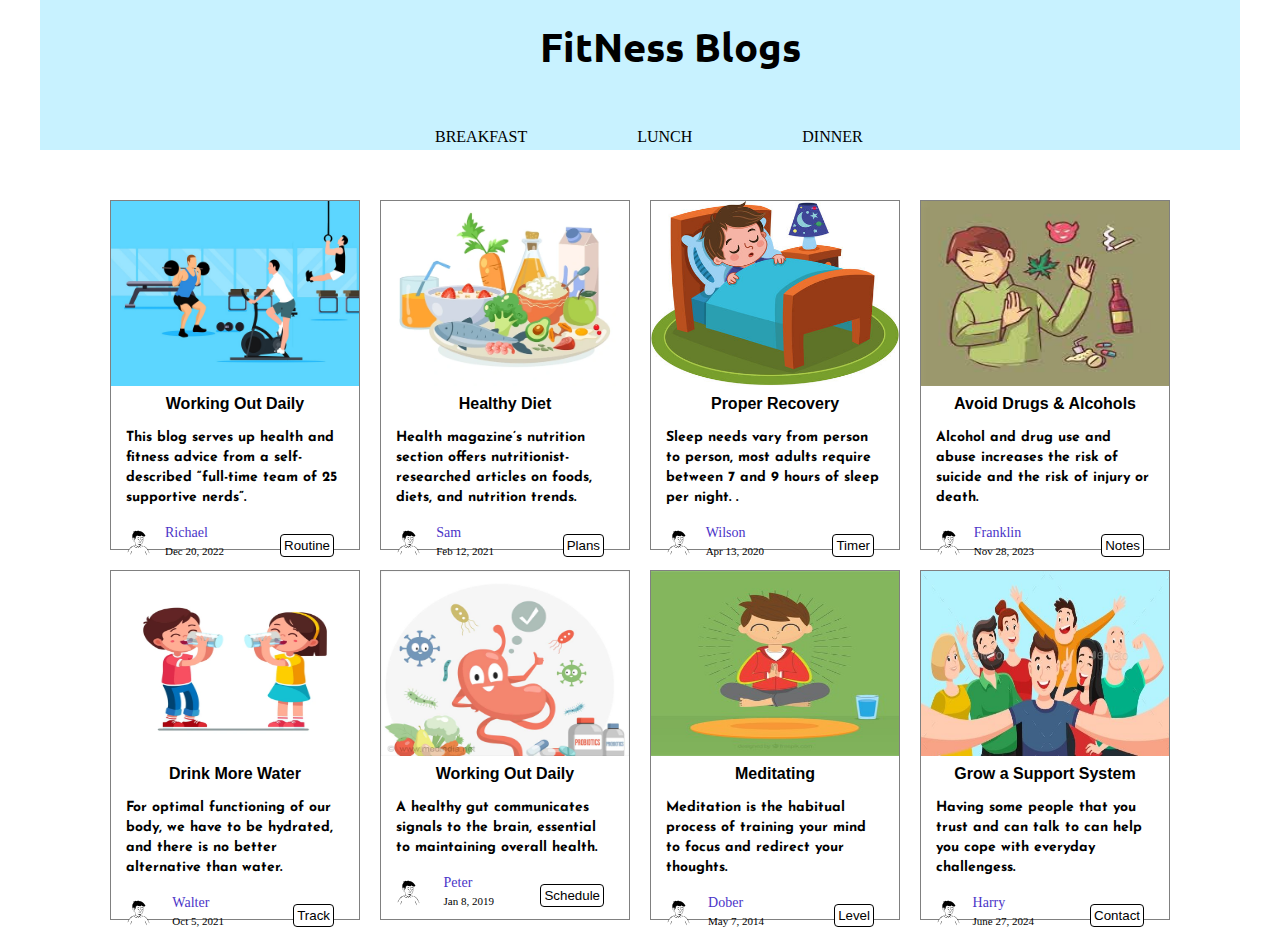
<file: LAB_2/Fitness-Blog-main/index.html>
<!DOCTYPE html>
<html lang="en">
<head>
    <meta charset="UTF-8">
    <meta name="viewport" content="width=device-width, initial-scale=1.0">
    <link rel="icon" href="fitness.png" type="image/png">
    <title>Fitness Blog</title>
    <link rel="stylesheet" href="style.css">
    <link rel="preconnect" href="https://fonts.googleapis.com">
    <link rel="preconnect" href="https://fonts.gstatic.com" crossorigin>
    <link href="https://fonts.googleapis.com/css2?family=Aclonica&family=Caveat&family=Gamja+Flower&family=Nunito:wght@200&family=Poppins:wght@300&family=Ubuntu:ital,wght@1,700&display=swap" rel="stylesheet">
    <link rel="preconnect" href="https://fonts.googleapis.com">
    <link rel="preconnect" href="https://fonts.gstatic.com" crossorigin>
    <link href="https://fonts.googleapis.com/css2?family=Aclonica&family=Caveat&family=Gamja+Flower&family=Nunito:wght@200&family=Poppins:wght@300&family=Quicksand&family=Ubuntu:ital,wght@1,700&display=swap" rel="stylesheet">
    <link rel="preconnect" href="https://fonts.googleapis.com">
    <link rel="preconnect" href="https://fonts.gstatic.com" crossorigin>
    <link href="https://fonts.googleapis.com/css2?family=Aclonica&family=Caveat&family=Gamja+Flower&family=Josefin+Sans:wght@100&family=Nunito:wght@200&family=Poppins:wght@300&family=Quicksand&family=Ubuntu:ital,wght@1,700&display=swap" rel="stylesheet">
    <link rel="preconnect" href="https://fonts.googleapis.com">
    <link rel="preconnect" href="https://fonts.gstatic.com" crossorigin>
    <link href="https://fonts.googleapis.com/css2?family=Aclonica&family=Caveat&family=Gamja+Flower&family=Josefin+Sans:wght@100&family=Nunito:wght@200&family=Poppins:wght@300&family=Quicksand&family=Ubuntu:ital,wght@1,700&display=swap" rel="stylesheet">
</head>
<body>
    <div class="container">
        <div class="working_space">
            <header>
                <div class="navbar">
                    <div class="finess">
                        <h2 class="head">FitNess Blogs</h2>
                    </div>
                    <div class="navbar_title">
                        <ul class="navItems">
                            <a href="breakfast.html" target="_blank"><li>BREAKFAST</li></a>
                            <a href="lunch.html" target="_blank"><li>LUNCH</li></a>
                            <a href="dinner.html" target="_blank"><li>DINNER</li></a>
                        </ul>
                    </div>
                </div>
            </header>
    
            <main>
                <div class="mid_section">
                    <div class="item">
                        <img id="gymPic" src="gym.jpg" alt="Gymming">
                        <div id="GymText">
                            <span>Working Out Daily</span>
                        </div>
                        <div id="GymPara">
                            <p>This blog serves up health and fitness advice from a self-described “full-time team of 25 supportive nerds”.</p>
                        </div>
                        <div class="footer">
                            <div class="footer_left">
                                 <div class="avatar">
                                    <img id="avatar_pic" src="avatar1.svg" alt="avatar">
                                 </div>
                                 <div id="spanText1">
                                    <a href="#"><p>Richael</p></a>
                                    <span>Dec 20, 2022</span>
                                 </div>
                            </div>
                            <div>
                                <button id="button1">Routine</button>
                            </div>
                        </div>
                    </div>

                    <div class="item">
                        <img id="gymPic" src="nutrition.webp" alt="nutrition">
                        <div id="GymText">
                            <span>Healthy Diet</span>
                        </div>
                        <div id="GymPara">
                            <p>Health magazine’s nutrition section offers nutritionist-researched articles on foods, diets, and nutrition trends.</p>
                        </div>
                        <div class="footer">
                            <div class="footer_left">
                                 <div class="avatar">
                                    <img id="avatar_pic" src="avatar1.svg" alt="avatar">
                                 </div>
                                 <div id="spanText1">
                                    <a href="#"><p>Sam</p></a>
                                    <span>Feb 12, 2021</span>
                                 </div>
                            </div>
                            <div>
                                <button id="button1">Plans</button>
                            </div>
                        </div>
                    </div>

                    <div class="item">
                        <img id="gymPic" src="sleep.jpg" alt="sleep">
                        <div id="GymText">
                            <span>Proper Recovery</span>
                        </div>
                        <div id="GymPara">
                            <p>Sleep needs vary from person to person, most adults require between 7 and 9 hours of sleep per night. .</p>
                        </div>
                        <div class="footer">
                            <div class="footer_left">
                                 <div class="avatar">
                                    <img id="avatar_pic" src="avatar1.svg" alt="avatar">
                                 </div>
                                 <div id="spanText1">
                                    <a href="#"><p>Wilson</p></a>
                                    <span>Apr 13, 2020</span>
                                 </div>
                            </div>
                            <div>
                                <button id="button1">Timer</button>
                            </div>
                        </div>
                    </div>

                    <div class="item">
                        <img id="gymPic" src="drugs.jpeg" alt="drugs">
                        <div id="GymText">
                            <span>Avoid Drugs & Alcohols</span>
                        </div>
                        <div id="GymPara">
                            <p>Alcohol and drug use and abuse increases the risk of suicide and the risk of injury or death.</p>
                        </div>
                        <div class="footer">
                            <div class="footer_left">
                                 <div class="avatar">
                                    <img id="avatar_pic" src="avatar1.svg" alt="avatar">
                                 </div>
                                 <div id="spanText1">
                                    <a href="#"><p>Franklin</p></a>
                                    <span>Nov 28, 2023</span>
                                 </div>
                            </div>
                            <div>
                                <button id="button1">Notes</button>
                            </div>
                        </div>
                    </div>

                    <div class="item">
                        <img id="gymPic" src="water.webp" alt="water">
                        <div id="GymText">
                            <span>Drink More Water</span>
                        </div>
                        <div id="GymPara">
                            <p>For optimal functioning of our body, we have to be hydrated, and there is no better alternative than water.</p>
                        </div>
                        <div class="footer">
                            <div class="footer_left">
                                 <div class="avatar">
                                    <img id="avatar_pic" src="avatar1.svg" alt="avatar">
                                 </div>
                                 <div id="spanText1">
                                    <a href="#"><p>Walter</p></a>
                                    <span>Oct 5, 2021</span>
                                 </div>
                            </div>
                            <div>
                                <button id="button1">Track</button>
                            </div>
                        </div>
                    </div>

                    <div class="item">
                        <img id="gymPic" src="probiotics.jpg" alt="Probiotics">
                        <div id="GymText">
                            <span>Working Out Daily</span>
                        </div>
                        <div id="GymPara">
                            <p>A healthy gut communicates signals to the brain, essential to maintaining overall health.</p>
                        </div>
                        <div class="footer">
                            <div class="footer_left">
                                 <div class="avatar">
                                    <img id="avatar_pic" src="avatar1.svg" alt="avatar">
                                 </div>
                                 <div id="spanText1">
                                    <a href="#"><p>Peter</p></a>
                                    <span>Jan 8, 2019</span>
                                 </div>
                            </div>
                            <div>
                                <button id="button1">Schedule</button>
                            </div>
                        </div>
                    </div>

                    <div class="item">
                        <img id="gymPic" src="meditation.jpg" alt="meditation">
                        <div id="GymText">
                            <span>Meditating</span>
                        </div>
                        <div id="GymPara">
                            <p>Meditation is the habitual process of training your mind to focus and redirect your thoughts.</p>
                        </div>
                        <div class="footer">
                            <div class="footer_left">
                                 <div class="avatar">
                                    <img id="avatar_pic" src="avatar1.svg" alt="avatar">
                                 </div>
                                 <div id="spanText1">
                                    <a href="#"><p>Dober</p></a>
                                    <span>May 7, 2014</span>
                                 </div>
                            </div>
                            <div>
                                <button id="button1">Level</button>
                            </div>
                        </div>
                    </div>

                    <div class="item">
                        <img id="gymPic" src="friends.jpg" alt="friends">
                        <div id="GymText">
                            <span>Grow a Support System</span>
                        </div>
                        <div id="GymPara">
                            <p>Having some people that you trust and can talk to can help you cope with everyday challengess.</p>
                        </div>
                        <div class="footer">
                            <div class="footer_left">
                                 <div class="avatar">
                                    <img id="avatar_pic" src="avatar1.svg" alt="avatar">
                                 </div>
                                 <div id="spanText1">
                                    <a href="#"><p>Harry</p></a>
                                    <span>June 27, 2024</span>
                                 </div>
                            </div>
                            <div>
                                <button id="button1">Contact</button>
                            </div>
                        </div>
                    </div>

                </div>
            </main>
        </div>
    </div>
</body>
</html>
</file>
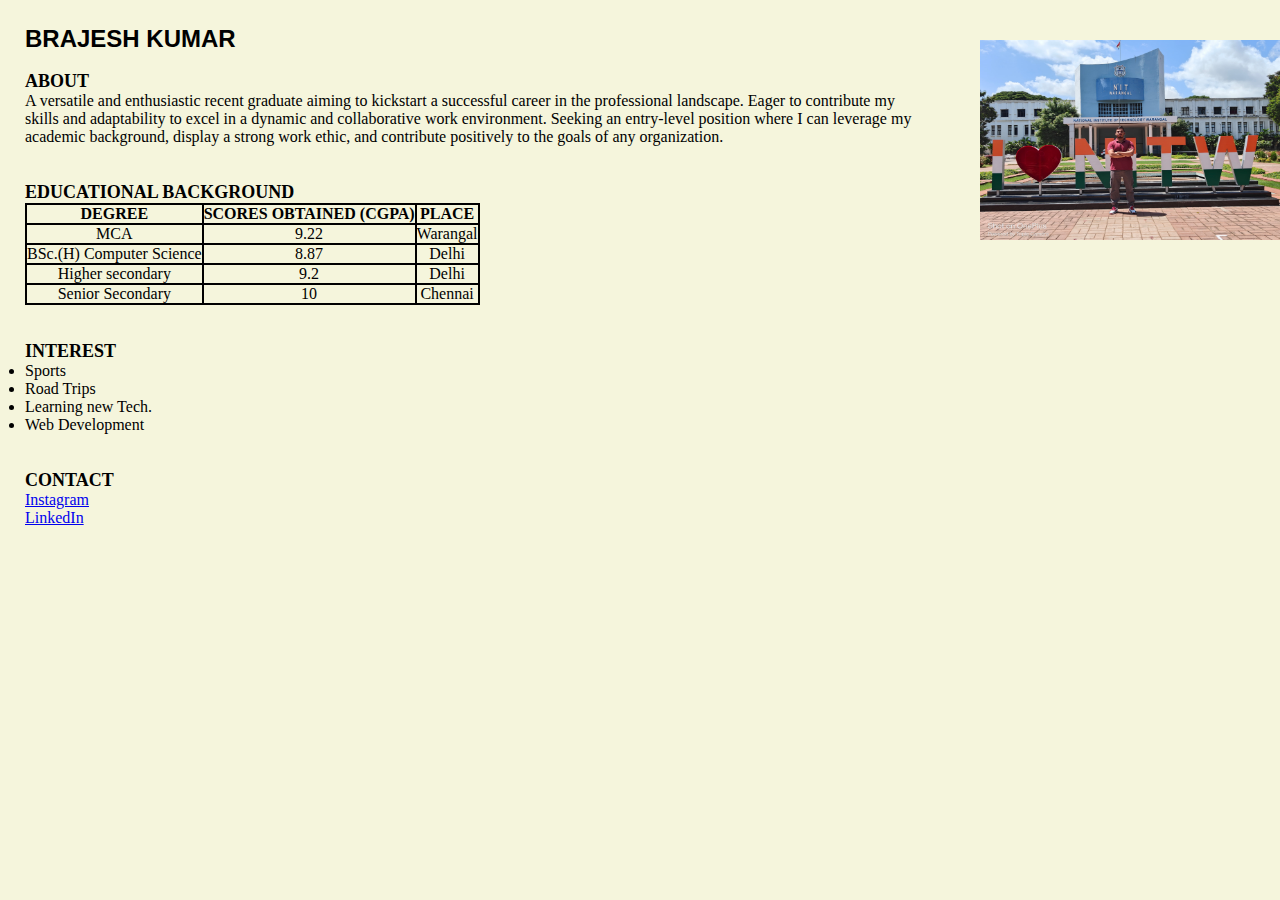
<file: LAB_2/Q2.html>
<!DOCTYPE html>
<html lang="en">
<head>
    <meta charset="UTF-8">
    <meta http-equiv="X-UA-Compatible" content="IE=edge">
    <meta name="viewport" content="width=device-width, initial-scale=1.0">
    <title>Bio Data</title>
    <link rel="stylesheet" href="Q2.css">
</head>
<body>
    <h2>BRAJESH KUMAR</h2>
    <img src="pic.jpg" alt="Picture"><br>
    <span>ABOUT </span>
    <p>A versatile and enthusiastic recent graduate aiming to kickstart a successful career in the professional landscape. Eager to contribute my skills and adaptability to excel in a dynamic and collaborative work environment. Seeking an entry-level position where I can leverage my academic background, display a strong work ethic, and contribute positively to the goals of any organization.</p>
    <br><br>
    <span>EDUCATIONAL BACKGROUND</span><br>
    
    <table>
        <tr>
            <th>DEGREE</th>
            <th>SCORES OBTAINED (CGPA)</th>
            <th>PLACE</th>
        </tr>
        <tr>
            <td>MCA</td>
            <td>9.22</td>
            <td>Warangal</td>
        </tr>
        <tr>
            <td>BSc.(H) Computer Science</td>
            <td>8.87</td>
            <td>Delhi</td>
        </tr>
        <tr>
            <td>Higher secondary </td>
            <td>9.2</td>
            <td>Delhi</td>
        </tr>
        <tr>
            <td>Senior Secondary</td>
            <td>10</td>
            <td>Chennai</td>
        </tr>
    </table>

    <br><br>
    <span>INTEREST</span>
    <ul>
        <li>Sports</li>
        <li>Road Trips</li>
        <li>Learning new Tech.</li>
        <li>Web Development</li>
    </ul>
    <br><br>
    <span>CONTACT</span><br>
    <a href="https://www.instagram.com/brajesh_20_11?utm_source=qr&igsh=dWw1Z3VlOTY1NmE4" target="_blank">Instagram</a><br>
    <a href="https://www.linkedin.com/in/brajesh-kumar-51813315a?utm_source=share&utm_campaign=share_via&utm_content=profile&utm_medium=android_app" target="_blank">LinkedIn</a>
</body>
</html>
</file>
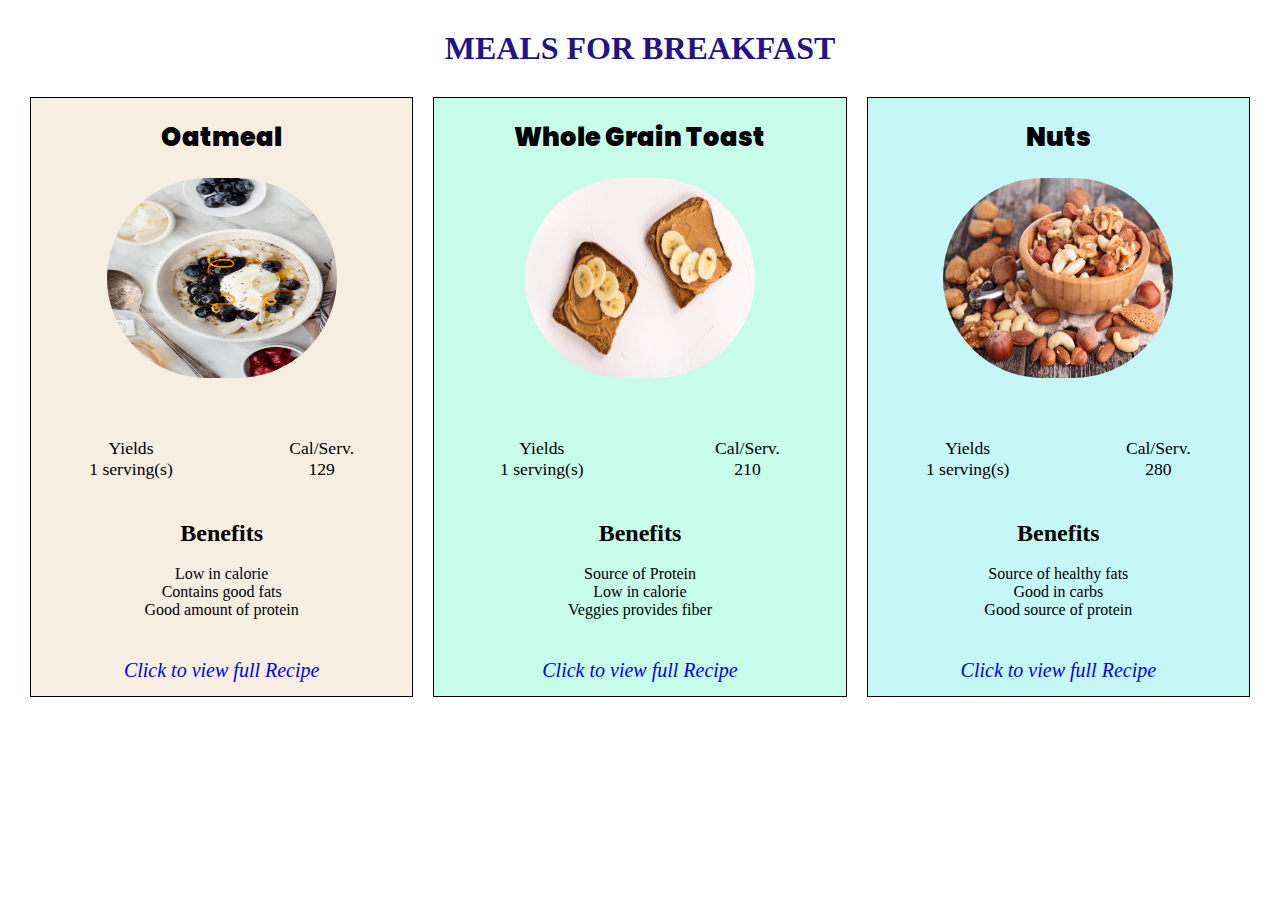
<file: LAB_2/Fitness-Blog-main/breakfast.html>
<!DOCTYPE html>
<html lang="en">
<head>
    <meta charset="UTF-8">
    <meta http-equiv="X-UA-Compatible" content="IE=edge">
    <meta name="viewport" content="width=device-width, initial-scale=1.0">
    <title>Breakfast Meal</title>
    <link rel="stylesheet" href="dinner.css">
    <link rel="preconnect" href="https://fonts.googleapis.com">
    <link rel="preconnect" href="https://fonts.gstatic.com" crossorigin>
    <link href="https://fonts.googleapis.com/css2?family=Aclonica&family=Caveat&family=Gamja+Flower&family=Josefin+Sans:wght@100&family=Nunito:wght@200&family=Poppins:ital,wght@0,300;1,500&family=Quicksand&family=Ubuntu:ital,wght@1,700&display=swap" rel="stylesheet">
    <link rel="preconnect" href="https://fonts.googleapis.com">
    <link rel="preconnect" href="https://fonts.gstatic.com" crossorigin>
    <link href="https://fonts.googleapis.com/css2?family=Aclonica&family=Caveat&family=Gamja+Flower&family=Josefin+Sans:wght@100&family=Nunito:wght@200&family=Poppins:ital,wght@0,300;1,500&family=Quicksand&family=Roboto+Condensed:ital,wght@1,300&family=Ubuntu:ital,wght@1,700&display=swap" rel="stylesheet">
</head>
<body>
    <div class="header">
        <h1>MEALS FOR BREAKFAST</h1>
    </div>

    <main>
       <div class="mainBody">

        <div class="Recipe1">
            <div class="title">Oatmeal</div>
            <div class="pic">
                <img src="oats.jpg" alt="Mason Jar pic">
            </div>
            <div class="calorie">
                <div class="serving">
                    <span>Yields</span>
                    <span>1 serving(s)</span>
                </div>
                <div class="cal">
                    <span>Cal/Serv.</span>
                    <span>129</span>
                </div>
            </div>
            <div class="benefit">
                <div><h2 >Benefits</h2></div>
                <br>
                <div>
                    <ul>
                        <li>Low in calorie</li>
                        <li>Contains good fats</li>
                        <li>Good amount of protein</li>
                    </ul>
                </div>
            </div>
            <div class="linkToRecipe">
                <a href="https://www.loveandlemons.com/how-to-make-oatmeal/">Click to view full Recipe </a>
            </div>
        </div>

        <div class="Recipe2">
            <div class="title">Whole Grain Toast</div>
            <div class="pic">
                <img src="toast.jpg" alt="Mason Jar pic">
            </div>
            <div class="calorie">
                <div class="serving">
                    <span>Yields</span>
                    <span>1 serving(s)</span>
                </div>
                <div class="cal">
                    <span>Cal/Serv.</span>
                    <span>210</span>
                </div>
            </div>
            <div class="benefit">
                <div><h2 >Benefits</h2></div>
                <br>
                <div>
                    <ul>
                        <li>Source of Protein</li>
                        <li>Low in calorie</li>
                        <li>Veggies provides fiber</li>
                    </ul>
                </div>
            </div>
            <div class="linkToRecipe">
                <a href="https://minimalistbaker.com/the-easiest-whole-grain-seeded-bread/">Click to view full Recipe </a>
            </div>
        </div>

        <div class="Recipe3">
            <div class="title">Nuts</div>
            <div class="pic">
                <img src="nuts.avif" alt="Mason Jar pic">
            </div>
            <div class="calorie">
                <div class="serving">
                    <span>Yields</span>
                    <span>1 serving(s)</span>
                </div>
                <div class="cal">
                    <span>Cal/Serv.</span>
                    <span>280</span>
                </div>
            </div>
            <div class="benefit">
                <div><h2 >Benefits</h2></div>
                <br>
                <div>
                    <ul>
                        <li>Source of healthy fats</li>
                        <li>Good in carbs</li>
                        <li>Good source of protein</li>
                    </ul>
                </div>
            </div>
            <div class="linkToRecipe">
                <a href="https://www.betterhealth.vic.gov.au/health/healthyliving/nuts-and-seeds#:~:text=High%20in%20'good%20fats'%20%E2%80%93,which%20keeps%20blood%20vessels%20healthy.">Click to view full Recipe </a>
            </div>
        </div>
       </div>
    </main>


</body>
</html>
</file>
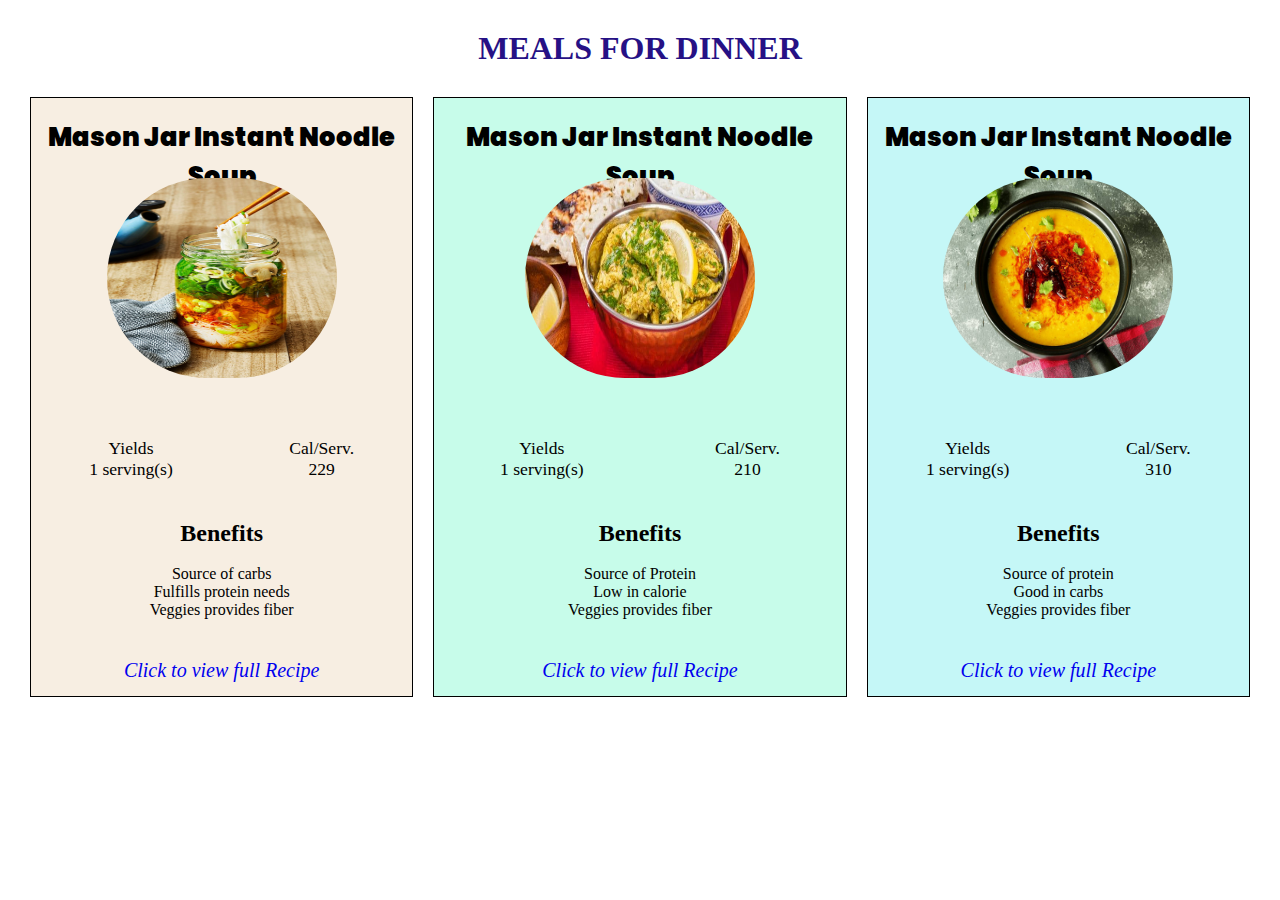
<file: LAB_2/Fitness-Blog-main/dinner.html>
<!DOCTYPE html>
<html lang="en">
<head>
    <meta charset="UTF-8">
    <meta http-equiv="X-UA-Compatible" content="IE=edge">
    <meta name="viewport" content="width=device-width, initial-scale=1.0">
    <title>Dinner Meal</title>
    <link rel="stylesheet" href="dinner.css">
    <link rel="preconnect" href="https://fonts.googleapis.com">
    <link rel="preconnect" href="https://fonts.gstatic.com" crossorigin>
    <link href="https://fonts.googleapis.com/css2?family=Aclonica&family=Caveat&family=Gamja+Flower&family=Josefin+Sans:wght@100&family=Nunito:wght@200&family=Poppins:ital,wght@0,300;1,500&family=Quicksand&family=Ubuntu:ital,wght@1,700&display=swap" rel="stylesheet">
    <link rel="preconnect" href="https://fonts.googleapis.com">
    <link rel="preconnect" href="https://fonts.gstatic.com" crossorigin>
    <link href="https://fonts.googleapis.com/css2?family=Aclonica&family=Caveat&family=Gamja+Flower&family=Josefin+Sans:wght@100&family=Nunito:wght@200&family=Poppins:ital,wght@0,300;1,500&family=Quicksand&family=Roboto+Condensed:ital,wght@1,300&family=Ubuntu:ital,wght@1,700&display=swap" rel="stylesheet">
</head>
<body>
    <div class="header">
        <h1>MEALS FOR DINNER</h1>
    </div>

    <main>
       <div class="mainBody">
        <div class="Recipe1">
            <div class="title">Mason Jar Instant Noodle Soup</div>
            <div class="pic">
                <img src="mason_jar.jpg" alt="Mason Jar pic">
            </div>
            <div class="calorie">
                <div class="serving">
                    <span>Yields</span>
                    <span>1 serving(s)</span>
                </div>
                <div class="cal">
                    <span>Cal/Serv.</span>
                    <span>229</span>
                </div>
            </div>
            <div class="benefit">
                <div><h2 >Benefits</h2></div>
                <br>
                <div>
                    <ul>
                        <li>Source of carbs</li>
                        <li>Fulfills protein needs</li>
                        <li>Veggies provides fiber</li>
                    </ul>
                </div>
            </div>
            <div class="linkToRecipe">
                <a href="https://www.goodhousekeeping.com/food-recipes/a44911406/mason-jar-instant-noodle-soup-recipe/">Click to view full Recipe </a>
            </div>
        </div>
        <div class="Recipe2">
            <div class="title">Mason Jar Instant Noodle Soup</div>
            <div class="pic">
                <img src="lemon.jpg" alt="Mason Jar pic">
            </div>
            <div class="calorie">
                <div class="serving">
                    <span>Yields</span>
                    <span>1 serving(s)</span>
                </div>
                <div class="cal">
                    <span>Cal/Serv.</span>
                    <span>210</span>
                </div>
            </div>
            <div class="benefit">
                <div><h2 >Benefits</h2></div>
                <br>
                <div>
                    <ul>
                        <li>Source of Protein</li>
                        <li>Low in calorie</li>
                        <li>Veggies provides fiber</li>
                    </ul>
                </div>
            </div>
            <div class="linkToRecipe">
                <a href="https://www.indianhealthyrecipes.com/lemon-chicken-recipe/">Click to view full Recipe </a>
            </div>
        </div>
        <div class="Recipe3">
            <div class="title">Mason Jar Instant Noodle Soup</div>
            <div class="pic">
                <img src="dal.jpg" alt="Mason Jar pic">
            </div>
            <div class="calorie">
                <div class="serving">
                    <span>Yields</span>
                    <span>1 serving(s)</span>
                </div>
                <div class="cal">
                    <span>Cal/Serv.</span>
                    <span>310</span>
                </div>
            </div>
            <div class="benefit">
                <div><h2 >Benefits</h2></div>
                <br>
                <div>
                    <ul>
                        <li>Source of protein</li>
                        <li>Good in carbs</li>
                        <li>Veggies provides fiber</li>
                    </ul>
                </div>
            </div>
            <div class="linkToRecipe">
                <a href="https://www.indianhealthyrecipes.com/dal-tadka/">Click to view full Recipe </a>
            </div>
        </div>
       </div>
    </main>


</body>
</html>
</file>
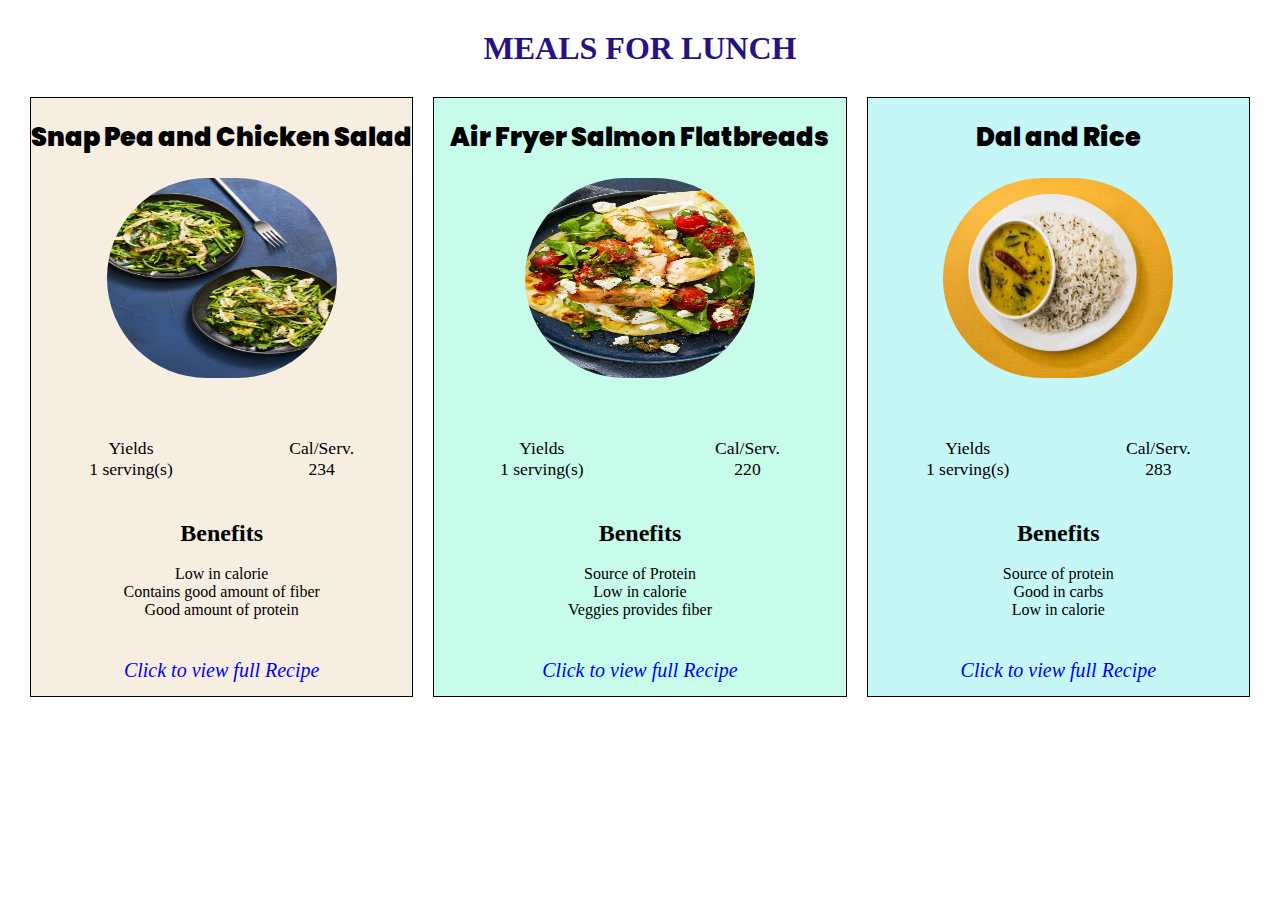
<file: LAB_2/Fitness-Blog-main/lunch.html>
<!DOCTYPE html>
<html lang="en">
<head>
    <meta charset="UTF-8">
    <meta http-equiv="X-UA-Compatible" content="IE=edge">
    <meta name="viewport" content="width=device-width, initial-scale=1.0">
    <title>Lunch Meal</title>
    <link rel="stylesheet" href="dinner.css">
    <link rel="preconnect" href="https://fonts.googleapis.com">
    <link rel="preconnect" href="https://fonts.gstatic.com" crossorigin>
    <link href="https://fonts.googleapis.com/css2?family=Aclonica&family=Caveat&family=Gamja+Flower&family=Josefin+Sans:wght@100&family=Nunito:wght@200&family=Poppins:ital,wght@0,300;1,500&family=Quicksand&family=Ubuntu:ital,wght@1,700&display=swap" rel="stylesheet">
    <link rel="preconnect" href="https://fonts.googleapis.com">
    <link rel="preconnect" href="https://fonts.gstatic.com" crossorigin>
    <link href="https://fonts.googleapis.com/css2?family=Aclonica&family=Caveat&family=Gamja+Flower&family=Josefin+Sans:wght@100&family=Nunito:wght@200&family=Poppins:ital,wght@0,300;1,500&family=Quicksand&family=Roboto+Condensed:ital,wght@1,300&family=Ubuntu:ital,wght@1,700&display=swap" rel="stylesheet">
</head>
<body>
    <div class="header">
        <h1>MEALS FOR LUNCH</h1>
    </div>

    <main>
       <div class="mainBody">

        <div class="Recipe1">
            <div class="title">Snap Pea and Chicken Salad</div>
            <div class="pic">
                <img src="chicken_salad.jpg" alt="Mason Jar pic">
            </div>
            <div class="calorie">
                <div class="serving">
                    <span>Yields</span>
                    <span>1 serving(s)</span>
                </div>
                <div class="cal">
                    <span>Cal/Serv.</span>
                    <span>234</span>
                </div>
            </div>
            <div class="benefit">
                <div><h2 >Benefits</h2></div>
                <br>
                <div>
                    <ul>
                        <li>Low in calorie</li>
                        <li>Contains good amount of fiber</li>
                        <li>Good amount of protein</li>
                    </ul>
                </div>
            </div>
            <div class="linkToRecipe">
                <a href="https://www.goodhousekeeping.com/food-recipes/easy/a43453944/snap-pea-and-chicken-salad-recipe/">Click to view full Recipe </a>
            </div>
        </div>

        <div class="Recipe2">
            <div class="title">Air Fryer Salmon Flatbreads</div>
            <div class="pic">
                <img src="salmon.jpg" alt="Mason Jar pic">
            </div>
            <div class="calorie">
                <div class="serving">
                    <span>Yields</span>
                    <span>1 serving(s)</span>
                </div>
                <div class="cal">
                    <span>Cal/Serv.</span>
                    <span>220</span>
                </div>
            </div>
            <div class="benefit">
                <div><h2 >Benefits</h2></div>
                <br>
                <div>
                    <ul>
                        <li>Source of Protein</li>
                        <li>Low in calorie</li>
                        <li>Veggies provides fiber</li>
                    </ul>
                </div>
            </div>
            <div class="linkToRecipe">
                <a href="https://minimalistbaker.com/the-easiest-whole-grain-seeded-bread/">Click to view full Recipe </a>
            </div>
        </div>

        <div class="Recipe3">
            <div class="title">Dal and Rice</div>
            <div class="pic">
                <img src="dal_chawal.webp" alt="Mason Jar pic">
            </div>
            <div class="calorie">
                <div class="serving">
                    <span>Yields</span>
                    <span>1 serving(s)</span>
                </div>
                <div class="cal">
                    <span>Cal/Serv.</span>
                    <span>283</span>
                </div>
            </div>
            <div class="benefit">
                <div><h2 >Benefits</h2></div>
                <br>
                <div>
                    <ul>
                        <li>Source of protein</li>
                        <li>Good in carbs</li>
                        <li>Low in calorie</li>
                    </ul>
                </div>
            </div>
            <div class="linkToRecipe">
                <a href="https://thespicemess.com/dal-chawal/">Click to view full Recipe </a>
            </div>
        </div>
       </div>
    </main>


</body>
</html>
</file>
<file: LAB_2/Fitness-Blog-main/style.css>
*{
    margin: 0px;
    padding: 0px;
    box-sizing: border-box;
}

/* HEADER */

.container{
    width: 100%;
    height: 100%;
    display: flex;
    justify-content: center;
}

.working_space{
    width: 1200px;
    display: flex;
    flex-direction: column;    
    align-items: center;
}

.navItems{
    list-style-type: none;
    display: flex;
}

.navItems li{
    margin: 55px;
}

.navItems a{
    text-decoration: none;
    color: black; 
}

.navbar_title{
    margin-left: 340px;
}

.navItems a:hover{
    transform: scale(1.1);
    transition-duration: 300ms;
}

header{
    height: 150px;
    background-color: rgb(200, 242, 255);
    width: 100%;
    display: flex;
    justify-content: center;
}

header h2{
    margin-left: 500px;
}

.navbar{
    display: flex;
    align-items: center;
    flex-wrap: wrap;
}

.heading{
    text-align: center;
}

.quote p{
    text-align: center;
}

.head{
    font-family: "Ubuntu", sans-serif;
    font-size: 40px;
    margin-top: 20px;
}

.quote{
    margin-top: 15px;
    font-family: "Quicksand", sans-serif;
}

/*Mid Section*/

main{
    margin-top: 50px;
    width: 1200px;
    height: 600px;
    display: flex;
    justify-content: center;
}

.mid_section{
    display: grid;
    gap: 20px;
    grid-template-columns: repeat(4,1fr);
}

.item{
    width: 250px;
    height: 350px;
    background-color: white;
    border: 1px solid gray;
}

#gymPic{
    width: 100%;
    height: 185px;
}

#gymPic:hover{
    transform: scale(1.1);
    transition-duration: 300ms;
}

#GymText{
    text-align: center;
    margin-top: 5px;
}

#GymText span{
    font-weight: bolder;
    font-family: "Libre Baskerville",sans-serif;
}

#GymPara{
    padding: 15px;
}

#GymPara p{
    font-family: "Josefin Sans",sans-serif;
    font-weight: bolder;
    font-size: 14px;
    line-height: 20px;
}

.avatar{
    width: 32px;
    height: 22px;
}

#avatar_pic{
    border-radius: 100px;
}

.footer_left{
    padding: 2px;
    display: flex;
    justify-content: space-between;
    width: 105px;
    margin-left: 10px;
}

#spanText1{
    margin-left: 2px;
}

#spanText1 p{
    font-size: 14px;
}

#spanText1 a{
    text-decoration: none;
    color: rgb(75, 53, 200);
}

#spanText1 span{
    font-size: 11px;
}

#button1{
    margin-right: 25px;
    margin-top: 11px;
    padding: 3px;
    background-color: white;
    border: 1px solid black;
    border-radius: 4px;
}

#button1:hover{
    cursor: pointer;
    transform: scale(1.04);
    transition-duration: 100ms;
}

.footer{
    display: flex;
    justify-content: space-between;
}

@media (max-width:1100px){
    .mid_section{
        display: grid;
        grid-template-columns: repeat(2,1fr);
    }
}

@media (max-width:600px){
    .mid_section{
        display: grid;
        grid-template-columns: repeat(1,1fr);
    }

    .quote p{
        display: flex;
        width: 470px;
    }
}
</file>
<file: LAB_2/Q2.css>
*{
    padding:0px ;
    margin: 0px ;
    box-sizing: border-box;
    background-color: beige;
}
body{
    margin-top: 25px;
    margin-left: 25px;
}

h2{
    font-family:Verdana, Geneva, Tahoma, sans-serif ;
}

span{
    font-size: large;
    font-weight: 900;
}

p{
    width: 900px;
    font-family: Georgia, 'Times New Roman', Times, serif;
}

img{
    width: 300px;
    height: 200px;
    position: absolute;
    left: 980px;
    top: 40px;
}

table,tr,td,th{
    border: 2px solid black;
    border-collapse: collapse;
    text-align: center;
}
</file>
<file: LAB_2/Fitness-Blog-main/dinner.css>
*{
    margin: 0px;
    padding: 0px;
    box-sizing: border-box;
}

.mainBody{
    display: grid;
    grid-template-columns: repeat(3,1fr);
    gap: 20px;   
}

.header h1{
  text-align: center;
  margin: 30px;
  color: #261185;
}

.Recipe1{
    margin-left: 30px;
    border: 1px solid black;
    height: 600px;
    background-color: rgb(247, 238, 226);
}

.title{
    height: 50px;
    text-align: center;
    margin-top: 20px;
    font-size: 1.6rem;
    font-weight: 900;
    font-family: "Poppins",sans-serif;
}

.pic{
    margin-top: 10px;
    display: flex;
    justify-content: center;
    align-items: center;
}
img{
    height: 200px;
    width: 230px;
    border-radius: 150px;
}

.calorie{
    margin-top: 60px;
    display: flex;
    justify-content: space-around;
    font-size: 1.1rem;  
}

.serving, .cal {
    display: flex;
    flex-direction: column;
    align-items: center;
}

.benefit{
    margin-top: 40px;
    text-align: center;
}

li{
    list-style-type: none;
}

.linkToRecipe{
    margin-top: 40px;
    text-align: center;
}

.linkToRecipe a{
    font-style: italic;
    font-size: 20px;
    text-decoration: none;
}

.Recipe2{
    border: 1px solid black;
    height: 600px;
    background-color: rgb(199, 252, 234);
}

.Recipe3{
    border: 1px solid black;
    height: 600px;   
    background-color: rgb(197, 247, 247);
    margin-right: 30px;
}
</file>
